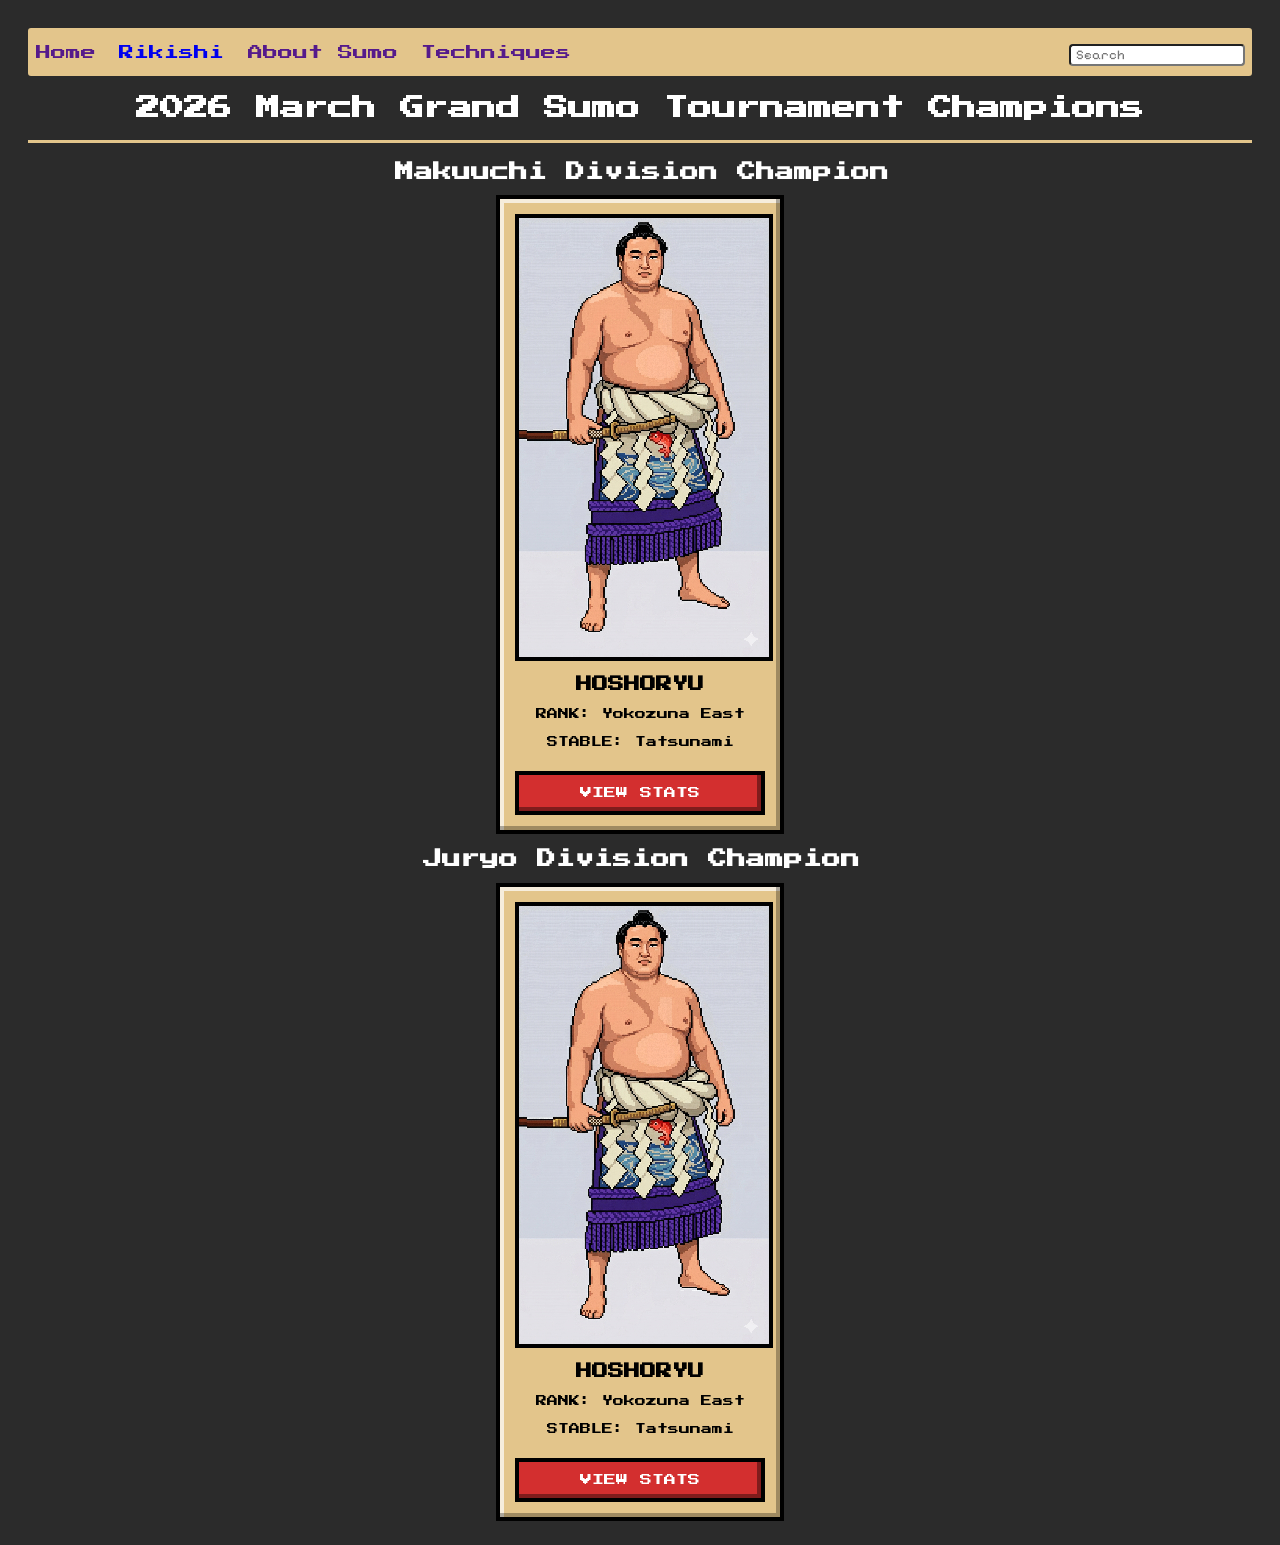
<file: index.html>
<!doctype html>
<html lang="en">
  <head>
    <meta charset="UTF-8" />
    <meta name="viewport" content="width=device-width, initial-scale=1.0" />
    <link rel="stylesheet" href="style.css" />
    <title>Sumo Wiki</title>
  </head>
  <body>
    <div class="nav">
      <a href="">Home</a>
      <a href="rikishi.html">Rikishi</a>
      <a href="">About Sumo</a>
      <a href="">Techniques</a>
      <!-- Place holder image, till I create pixilated one -->
      <input type="text" placeholder=" Search" />
    </div>
    <!-- Makuuchi Division Champion Section -->
    <section class="tournament-champions">
      <h2>2026 March Grand Sumo Tournament Champions</h2>
      <div class="line"></div>
      <div class="rikishi-grid">
        <h3 class="makuuchi">Makuuchi Division Champion</h3>
        <article class="rikishi-card">
          <div class="card-image-container">
            <img
              src="images/Hoshoryu_Pixel.png"
              alt="Hoshoryu"
              class="pixel-img"
            />
          </div>
          <div class="card-info">
            <h2 class="rikishi-name">HOSHORYU</h2>
            <p class="rikishi-rank">RANK: Yokozuna East</p>
            <p class="rikishi-stable">STABLE: Tatsunami</p>
            <button class="stats-btn">VIEW STATS</button>
          </div>
        </article>
        <!-- Juryo Division Champion -->
        <h3 class="juryo">Juryo Division Champion</h3>
        <article class="rikishi-card">
          <div class="card-image-container">
            <img
              src="images/Hoshoryu_Pixel.png"
              alt="Hoshoryu"
              class="pixel-img"
            />
          </div>
          <div class="card-info">
            <h2 class="rikishi-name">HOSHORYU</h2>
            <p class="rikishi-rank">RANK: Yokozuna East</p>
            <p class="rikishi-stable">STABLE: Tatsunami</p>
            <button class="stats-btn">VIEW STATS</button>
          </div>
        </article>
      </div>
    </section>
  </body>
</html>
</file>
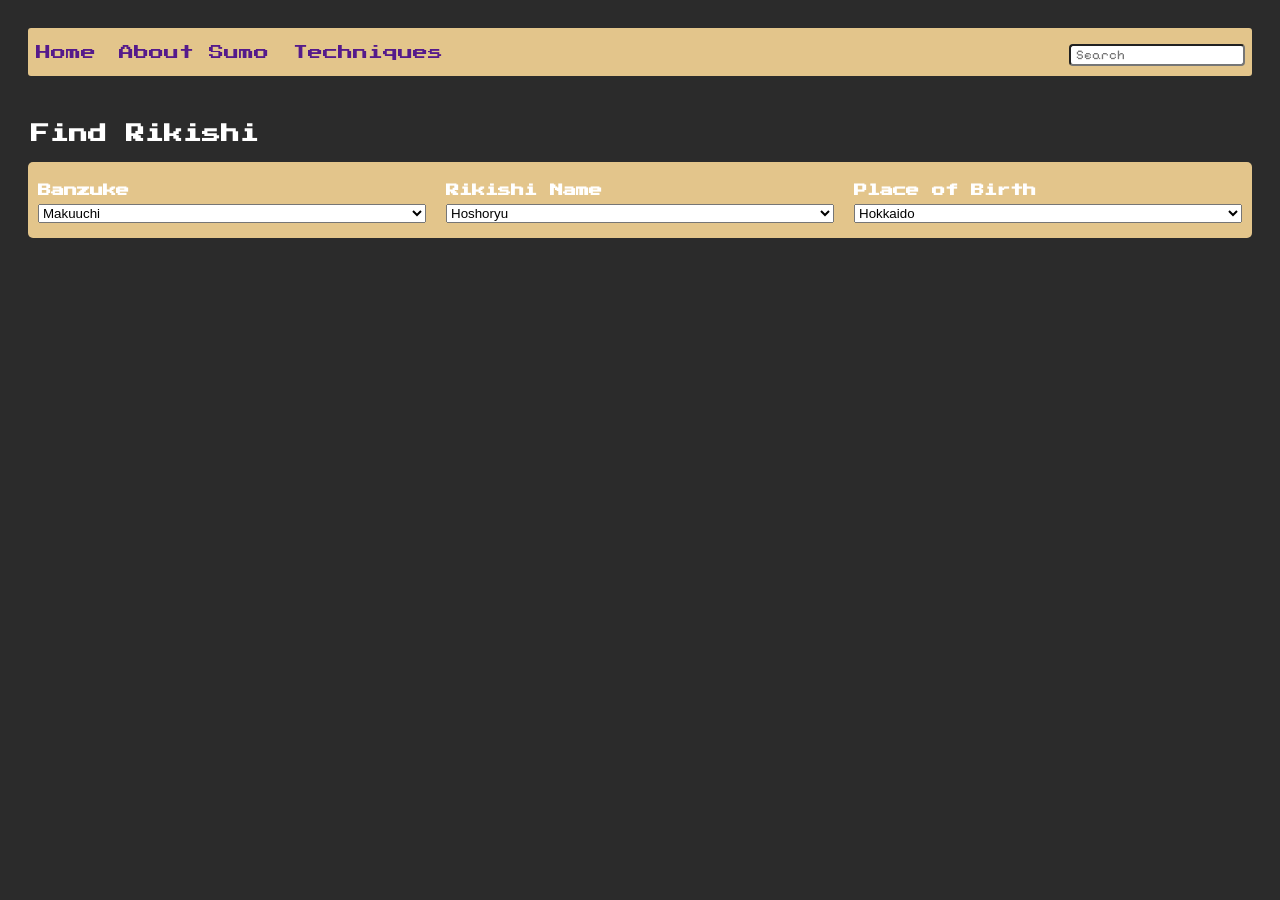
<file: rikishi.html>
<!doctype html>
<html lang="en">
  <head>
    <meta charset="UTF-8" />
    <meta name="viewport" content="width=device-width, initial-scale=1.0" />
    <title>Rikishi</title>
    <link rel="stylesheet" href="style.css" />
  </head>
  <body>
    <div class="nav">
      <a href="">Home</a>
      <a href="">About Sumo</a>
      <a href="">Techniques</a>
      <!-- Place holder image, till I create pixilated one -->
      <input type="text" placeholder=" Search" />
    </div>
    <div class="find-rikishi">
      <h3>Find Rikishi</h3>
      <div class="box-wrap">

        <div class="box">
          <h5>Banzuke</h5>
        <select name="banzuke" id="banzuke">
        <option  value="Makuuchi">Makuuchi</option>
        </select>
        </div>

          <div class="box">
            <h5>Rikishi Name</h5>
        <select name="rikishi-name" id="rikishi-name">
        <option value="Hoshoryu">Hoshoryu</option>
        </select>
          </div>

        <div class="box">
          <h5>Place of Birth</h5>
        <select name="place-of-birth" id="place-of-birth">
        <option value="Hokkaido">Hokkaido</option>
        </select>
        </select>
        </div>
      </div>
      
      </select>
    </div>
  </body>
</html>
</file>
<file: style.css>
/* #region Google Font Imports */
@import url("https://fonts.googleapis.com/css2?family=Caveat:wght@400..700&family=Edu+VIC+WA+NT+Hand:wght@400..700&family=Indie+Flower&family=Karla:ital,wght@0,200..800;1,200..800&family=Libre+Baskerville:ital,wght@0,400;0,700;1,400&family=Merriweather:ital,opsz,wght@0,18..144,300..900;1,18..144,300..900&family=Pixelify+Sans:wght@400..700&family=Poppins:ital,wght@0,100;0,200;0,300;0,400;0,500;0,600;0,700;0,800;0,900;1,100;1,200;1,300;1,400;1,500;1,600;1,700;1,800;1,900&family=Press+Start+2P&family=Raleway:ital,wght@0,100..900;1,100..900&family=Roboto:ital,wght@0,100..900;1,100..900&family=Tiny5&display=swap");

@import url("https://fonts.googleapis.com/css2?family=Caveat:wght@400..700&family=Edu+VIC+WA+NT+Hand:wght@400..700&family=Indie+Flower&family=Karla:ital,wght@0,200..800;1,200..800&family=Libre+Baskerville:ital,wght@0,400;0,700;1,400&family=Merriweather:ital,opsz,wght@0,18..144,300..900;1,18..144,300..900&family=Pixelify+Sans:wght@400..700&family=Poppins:ital,wght@0,100;0,200;0,300;0,400;0,500;0,600;0,700;0,800;0,900;1,100;1,200;1,300;1,400;1,500;1,600;1,700;1,800;1,900&family=Press+Start+2P&family=Raleway:ital,wght@0,100..900;1,100..900&family=Roboto:ital,wght@0,100..900;1,100..900&family=Tiny5&display=swap");
/* #endregion */

body {
  font-family: "Press Start 2P";
  background-color: #2b2b2b; /* Dark arcade background */
  color: #ffffff;
  padding: 20px;
}

.line {
  background-color: #e3c58b;
  padding: 0.1em;
}

.nav {
  background-color: #e3c58b;
  width: 100%;
  padding: 1em 0;
  border-radius: 3px;
}

.nav a {
  text-decoration: none;
  font-size: 15px;
  text-align: center;
  margin-left: 0.5em;
}

.nav a:hover {
  text-decoration: underline;
}

.nav input {
  border-radius: 4px;
  float: right;
  margin-right: 0.5em;
  font-family: "Pixelify Sans";
}

button {
  font-family: "Press Start 2P";
}

.tournament-champions {
  text-align: center;
}

.rikishi-grid {
  display: grid;
  justify-items: center;
}

.rikishi-card {
  background-color: #e3c58b;
  color: #000;
  padding: 15px;
  width: 250px;
  box-shadow:
    inset -4px -4px 0px 0px rgba(0, 0, 0, 0.3),
    inset 4px 4px 0px 0px rgba(255, 255, 255, 0.7),
    0 0 0 4px #000; /* Outer solid black border */
  transition: transform 0.1s;
}

.rikishi-card:hover {
  transform: translateY(-5px);
}

.card-image-container {
  width: 100%;
  background-color: #8b0000;
  border: 4px solid #000;
  margin-bottom: 15px;
  display: flex;
  justify-content: center;
  align-items: center;
  overflow: hidden;
}

.pixel-img {
  width: 100%;
  height: 100%;
  object-fit: cover;
  image-rendering: pixelated;
}

.rikishi-name {
  font-size: 16px;
  margin-bottom: 15px;
}

.rikishi-rank,
.rikishi-stable {
  font-size: 11px;
  margin-bottom: 10px;
  line-height: 1.5;
}
.stats-btn {
  background-color: #d32f2f;
  color: white;
  border: 4px solid #000;
  padding: 12px;
  width: 100%;
  cursor: pointer;
  font-size: 12px;
  margin-top: 10px;
  box-shadow: inset -4px -4px 0px 0px rgba(0, 0, 0, 0.4);
}

.stats-btn:hover {
  background-color: #f44336;
}

.stats-btn:active {
  /* Reverses the shadow to look like the button is pressed down */
  box-shadow: inset 4px 4px 0px 0px rgba(0, 0, 0, 0.6);
  transform: translateY(2px);
}

/* rikishi.index section */

.find-rikishi {
  margin-top: 3em;
}

.box-wrap {
  display: flex;
  background-color: #e3c58b;
  border-radius: 5px;
}

.box {
  width: 100%;
  padding: 0 10px 15px;
  align-items: center;
}

select {
  width: 100%;
}

h5 {
  margin-bottom: 5px;
}

h3 {
  margin-left: 3px;
}
</file>
